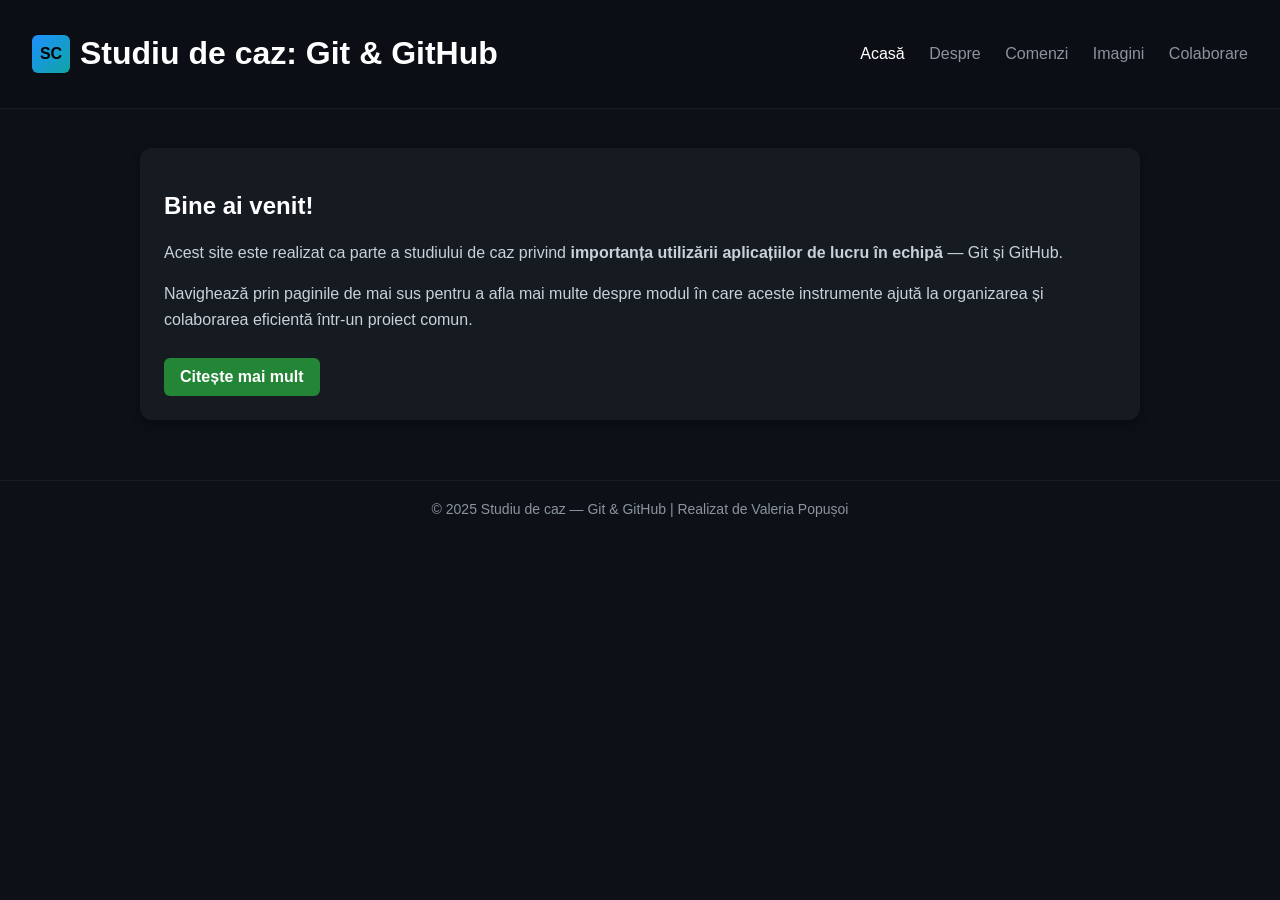
<file: index.html>
<!doctype html>
<html lang="ro">
<head>
  <meta charset="utf-8">
  <meta name="viewport" content="width=device-width, initial-scale=1">
  <title>Studiu de caz - Git & GitHub</title>
  <link rel="stylesheet" href="style.css">
</head>
<body>
  <header>
    <div class="brand">
      <div class="logo">SC</div>
      <h1>Studiu de caz: Git & GitHub</h1>
    </div>
    <nav>
      <a href="index.html" class="active">Acasă</a>
      <a href="pages/despre.html">Despre</a>
      <a href="pages/comenzi.html">Comenzi</a>
      <a href="pages/imagini.html">Imagini</a>
      <a href="pages/colaborare.html">Colaborare</a>
    </nav>
  </header>

  <main>
    <section class="card">
      <h2>Bine ai venit!</h2>
      <p>
        Acest site este realizat ca parte a studiului de caz privind
        <strong>importanța utilizării aplicațiilor de lucru în echipă</strong> — Git și GitHub.
      </p>
      <p>
        Navighează prin paginile de mai sus pentru a afla mai multe despre modul în care aceste instrumente
        ajută la organizarea și colaborarea eficientă într-un proiect comun.
      </p>
      <a class="btn" href="pages/despre.html">Citește mai mult</a>
      
    </section>
  </main>

  <footer>
    © 2025 Studiu de caz — Git & GitHub | Realizat de Valeria Popușoi
  </footer>
</body>
</html>
</file>
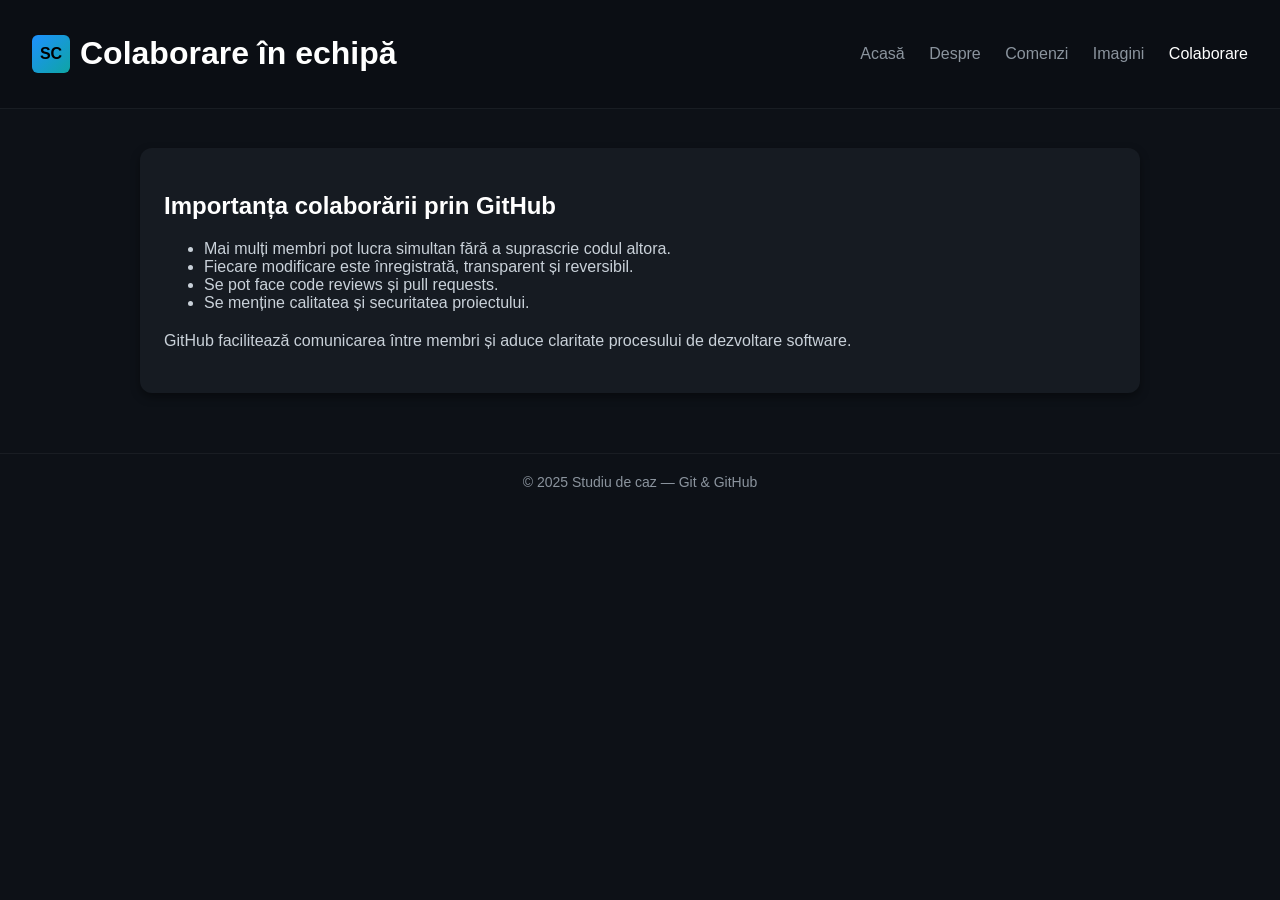
<file: pages/colaborare.html>
<!doctype html>
<html lang="ro">
<head>
  <meta charset="utf-8">
  <meta name="viewport" content="width=device-width, initial-scale=1">
  <title>Colaborare GitHub</title>
  <link rel="stylesheet" href="../style.css">
</head>
<body>
  <header>
    <div class="brand">
      <div class="logo">SC</div>
      <h1>Colaborare în echipă</h1>
    </div>
    <nav>
      <a href="../index.html">Acasă</a>
      <a href="despre.html">Despre</a>
      <a href="comenzi.html">Comenzi</a>
      <a href="imagini.html">Imagini</a>
      <a href="colaborare.html" class="active">Colaborare</a>
    </nav>
  </header>

  <main>
    <section class="card">
      <h2>Importanța colaborării prin GitHub</h2>
      <ul>
        <li>Mai mulți membri pot lucra simultan fără a suprascrie codul altora.</li>
        <li>Fiecare modificare este înregistrată, transparent și reversibil.</li>
        <li>Se pot face code reviews și pull requests.</li>
        <li>Se menține calitatea și securitatea proiectului.</li>
      </ul>
      <p>GitHub facilitează comunicarea între membri și aduce claritate procesului de dezvoltare software.</p>
    </section>
  </main>

  <footer>© 2025 Studiu de caz — Git & GitHub</footer>
</body>
</html>
</file>
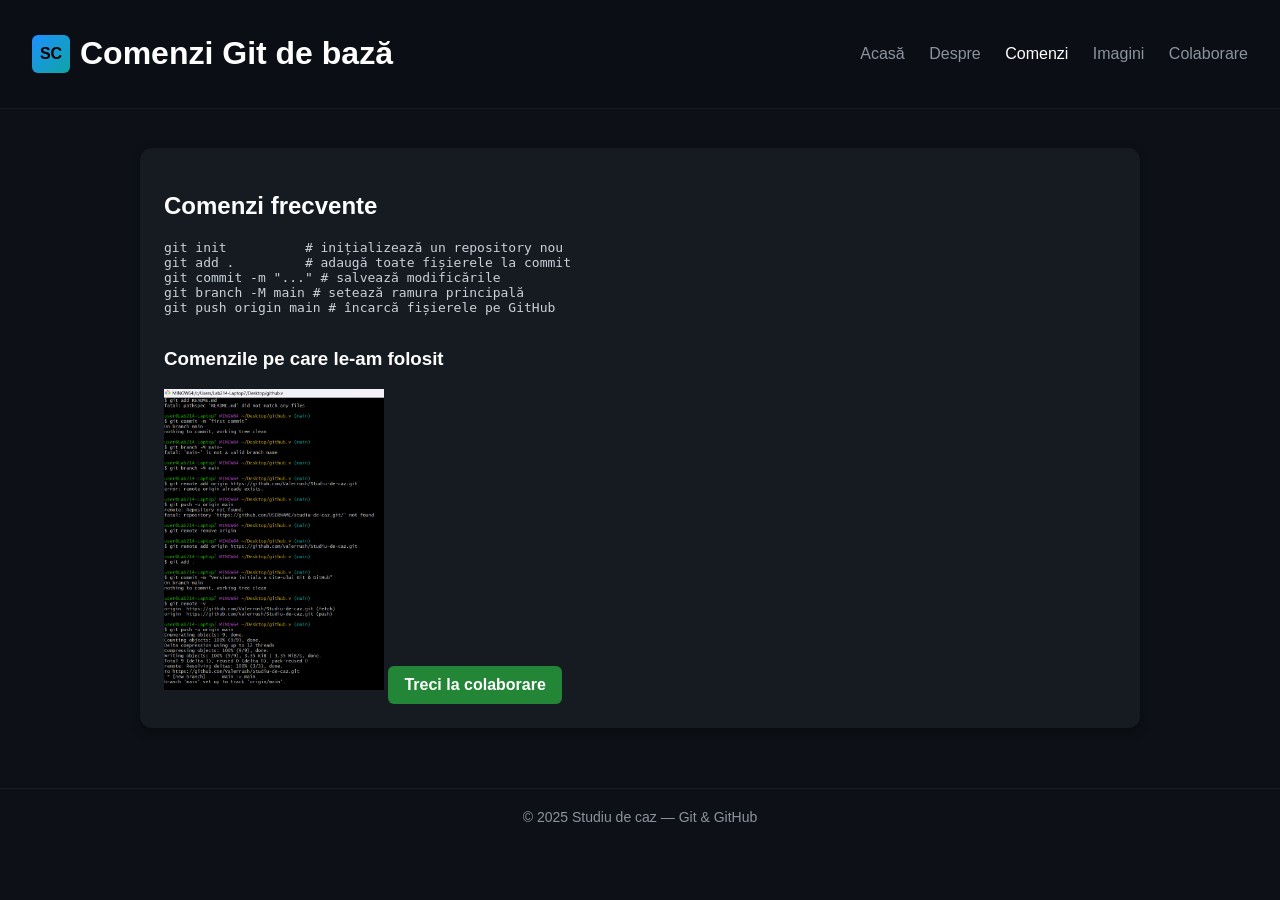
<file: pages/comenzi.html>
<!doctype html>
<html lang="ro">

<head>
    <meta charset="utf-8">
    <meta name="viewport" content="width=device-width, initial-scale=1">
    <title>Comenzi Git</title>
    <link rel="stylesheet" href="../style.css">
</head>

<body>
    <header>
        <div class="brand">
            <div class="logo">SC</div>
            <h1>Comenzi Git de bază</h1>
        </div>
        <nav>
            <a href="../index.html">Acasă</a>
            <a href="despre.html">Despre</a>
            <a href="comenzi.html" class="active">Comenzi</a>
            <a href="imagini.html">Imagini</a>
            <a href="colaborare.html">Colaborare</a>
        </nav>
    </header>

    <main>
        <section class="card">
            <h2>Comenzi frecvente</h2>
            <pre>
git init          # inițializează un repository nou
git add .         # adaugă toate fișierele la commit
git commit -m "..." # salvează modificările
git branch -M main # setează ramura principală
git push origin main # încarcă fișierele pe GitHub
      </pre>
            <h3>Comenzile pe care le-am folosit</h3>
            <img src="../images/Screenshot.jpg" alt="Logo Git" width="220">
            <a class="btn" href="colaborare.html">Treci la colaborare</a>

        </section>
    </main>

    <footer>© 2025 Studiu de caz — Git & GitHub</footer>
</body>

</html>
</file>
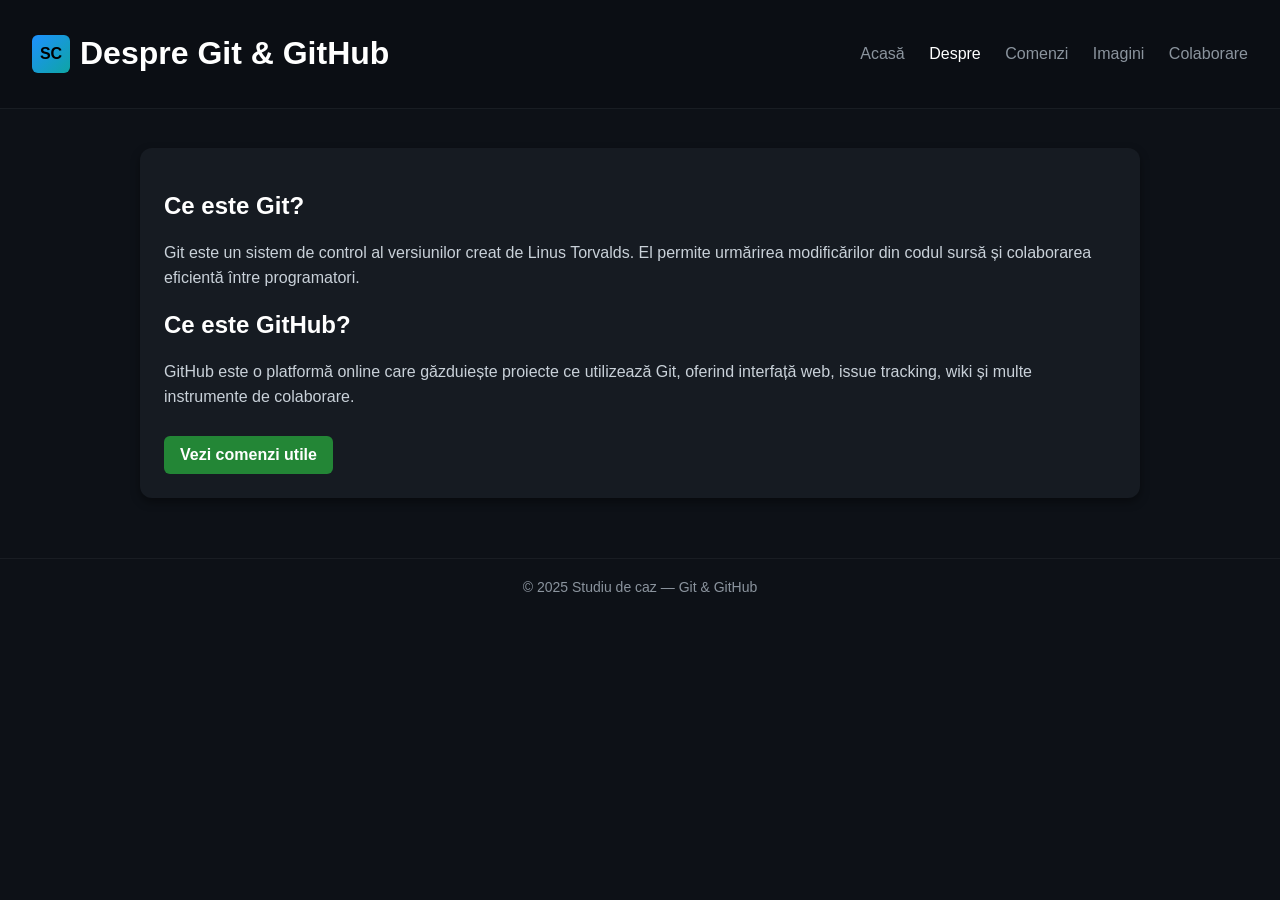
<file: pages/despre.html>
<!doctype html>
<html lang="ro">
<head>
  <meta charset="utf-8">
  <meta name="viewport" content="width=device-width, initial-scale=1">
  <title>Despre Git & GitHub</title>
  <link rel="stylesheet" href="../style.css">
</head>
<body>
  <header>
    <div class="brand">
      <div class="logo">SC</div>
      <h1>Despre Git & GitHub</h1>
    </div>
    <nav>
      <a href="../index.html">Acasă</a>
      <a href="despre.html" class="active">Despre</a>
      <a href="comenzi.html">Comenzi</a>
      <a href="imagini.html">Imagini</a>
      <a href="colaborare.html">Colaborare</a>
    </nav>
  </header>

  <main>
    <section class="card">
      <h2>Ce este Git?</h2>
      <p>Git este un sistem de control al versiunilor creat de Linus Torvalds. El permite urmărirea modificărilor din codul sursă și colaborarea eficientă între programatori.</p>
      <h2>Ce este GitHub?</h2>
      <p>GitHub este o platformă online care găzduiește proiecte ce utilizează Git, oferind interfață web, issue tracking, wiki și multe instrumente de colaborare.</p>
      <a class="btn" href="comenzi.html">Vezi comenzi utile</a>
    </section>
  </main>

  <footer>© 2025 Studiu de caz — Git & GitHub</footer>
</body>
</html>
</file>
<file: style.css>
:root {
    --bg: #0d1117;
    --panel: #161b22;
    --text: #c9d1d9;
    --muted: #8b949e;
    --accent: #238636;
    --hover: #2ea043;
    font-family: "Inter", "Segoe UI", Arial, sans-serif;
  }
  
  body {
    margin: 0;
    background: var(--bg);
    color: var(--text);
  }
  
  header {
    display: flex;
    justify-content: space-between;
    align-items: center;
    background: #0b0e14;
    padding: 14px 32px;
    box-shadow: 0 1px 0 rgba(255,255,255,0.05);
    position: sticky;
    top: 0;
  }
  
  header .brand {
    display: flex;
    align-items: center;
    gap: 10px;
  }
  
  .logo {
    width: 38px;
    height: 38px;
    background: linear-gradient(135deg,#1e90ff,#0ea5a4);
    color: #000;
    border-radius: 6px;
    display: flex;
    align-items: center;
    justify-content: center;
    font-weight: 700;
  }
  
  nav a {
    margin-left: 20px;
    color: var(--muted);
    text-decoration: none;
    font-weight: 500;
  }
  
  nav a:hover,
  nav a.active {
    color: white;
  }
  
  main {
    max-width: 1000px;
    margin: 40px auto;
    padding: 0 20px;
  }
  
  .card {
    background: var(--panel);
    border-radius: 12px;
    padding: 24px;
    box-shadow: 0 4px 10px rgba(0,0,0,0.4);
  }
  
  h1, h2, h3 {
    color: white;
  }
  
  p {
    line-height: 1.6;
    color: var(--text);
  }
  
  .btn {
    display: inline-block;
    margin-top: 10px;
    padding: 10px 16px;
    background: var(--accent);
    color: white;
    border-radius: 6px;
    text-decoration: none;
    font-weight: 600;
  }
  
  .btn:hover {
    background: var(--hover);
  }
  
  footer {
    text-align: center;
    color: var(--muted);
    font-size: 14px;
    margin-top: 60px;
    padding: 20px 0;
    border-top: 1px solid rgba(255,255,255,0.05);
  }
</file>
